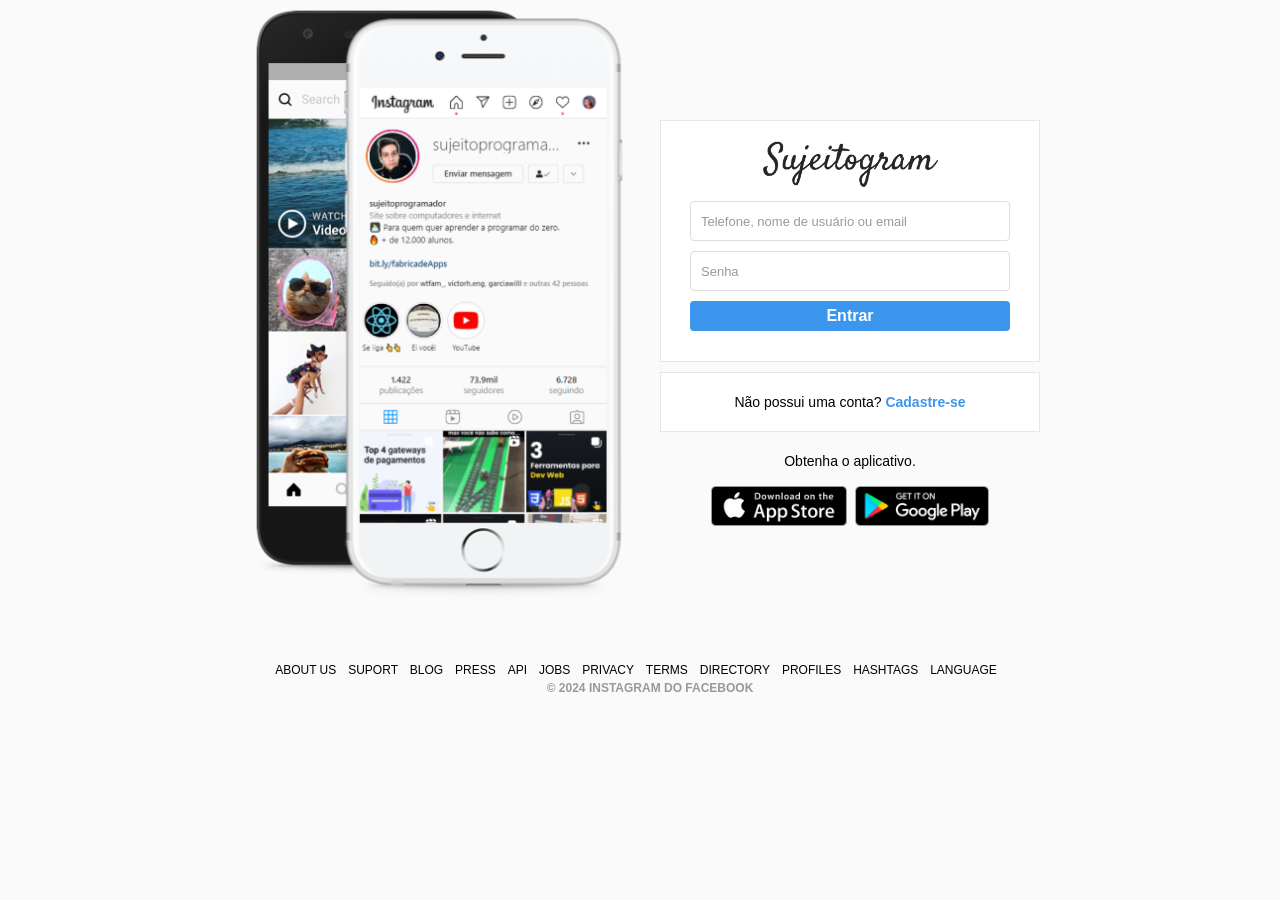
<file: index.html>
<!DOCTYPE html>
<html lang="en">
<head>
  <meta charset="UTF-8">
  <meta name="viewport" content="width=device-width, initial-scale=1.0">
  <link rel="stylesheet" href="./css/style.css">
  <title>Instagram</title>
</head>
<body>

  <!--AREA CONTAINER-->
 <div class="wrapper">
  <!--AREA DA ESQUERDA-->
  <div class="container">
    <div class="column left">
      <div class="main"></div>
    </div>
    <!--FIM DA ESQUERDA-->
  


    <!--AREA DA DIREITA-->
    <div class="column right">
      <div class="login-panel">
        <div class="logo">
          <img class="logo-img" src="./assets/logo.png" alt="Instagram">
        </div>
        <form class="login-form">
          <input type="text" placeholder="Telefone, nome de usuário ou email" name="username"/>
          <input type="password" placeholder="Senha" >
          <input type="submit" value="Entrar">
        </form>
      </div>
       <div class="infobox">
      <p>Não possui uma conta? <a href="sigup.html">Cadastre-se</a></p>
      </div>

      <div class="get-app-panel">
        Obtenha o aplicativo.
        <div class="app-buttons">
          <a href="#"><img src="./assets/appstore.png" alt="App Store"></a>
          <a href="#"><img src="./assets/googleplay.png" alt="Google Play"></a>
         
        </div>
      </div>


    </div>
    <!--AREA DA DIREITA-->

   

 </div>
  <!--AREA CONTAINER-->

  <footer>
    <div class="footer-inner">
      <a href="#">About us</a>
      <a href="#">Suport</a>
      <a href="#">Blog</a>
      <a href="#">Press</a>
      <a href="#">API</a>
      <a href="#">Jobs</a>
      <a href="#">Privacy</a>
      <a href="#">Terms</a>
      <a href="#">Directory</a>
      <a href="#">Profiles</a>
      <a href="#">Hashtags</a>
      <a href="#">Language</a>
       <div class="text-small">
      &copy; 2024 Instagram do Facebook
    </div>  
     </div>

   
 
  </footer>
 </div>
</body>
</html>
</file>
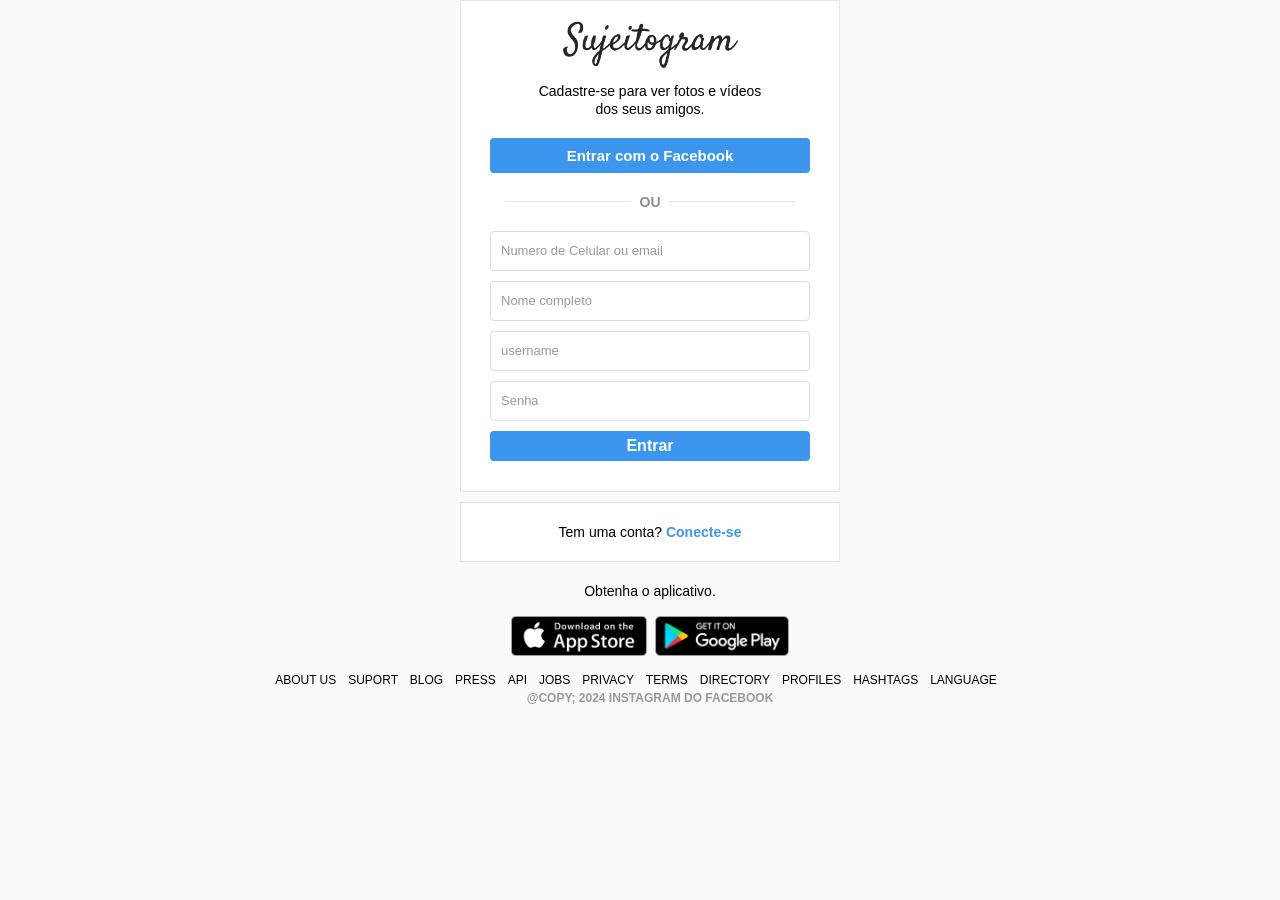
<file: sigup.html>
<!DOCTYPE html>
<html lang="en">
<head>
  <meta charset="UTF-8">
  <meta name="viewport" content="width=device-width, initial-scale=1.0">
  <link rel="stylesheet" href="./css/style.css">
  <title>Faça seu cadastro - Instragram</title>
</head>
<body>

  <!--AREA CONTAINER-->
 <div class="wrapper">
  <!--AREA DA ESQUERDA-->
  <div id="container-sigup">
  
    <!--FIM DA ESQUERDA-->
  


    <!--AREA DA DIREITA-->
    <div class="column right ">
      <div class="login-panel">
        <div class="logo">
          <img class="logo-img" src="./assets/logo.png" alt="Instagram">
          
        </div>
        <div class="message">
          <spn>Cadastre-se para ver fotos e vídeos dos seus amigos.</span>
        </div>

        <button class="cta-button">
          Entrar com o Facebook
        </button>

        <div class="divisor-container">
          <div class="line"></div>
          <div class="divisor-tag">OU</div>
          <div class="line"></div>
        </div>

        <form>
          <input  placeholder="Numero de Celular ou email" type="text" name="email"/>
          <input  placeholder="Nome completo" type="text" name="name" />
          <input  placeholder="username" type="text" name="username" />
          <input  placeholder="Senha" type="password" name="password" />

          <input type="submit" value="Entrar"/>
        </form>
      </div>
       <div class="infobox">
      <p>Tem uma conta? <a href="index.html">Conecte-se</a></p>
      </div>

      <div class="get-app-panel">
        Obtenha o aplicativo.
        <div class="app-buttons">
          <a href="#"><img src="./assets/appstore.png" alt="App Store"></a>
          <a href="#"><img src="./assets/googleplay.png" alt="Google Play"></a>
         
        </div>
      </div>


    </div>
    <!--AREA DA DIREITA-->

   

 </div>
  <!--AREA CONTAINER-->

  <!--Area do Rodapé-->
  <footer>
    <div class="footer-inner">
      <a href="#">About us</a>
      <a href="#">Suport</a>
      <a href="#">Blog</a>
      <a href="#">Press</a>
      <a href="#">API</a>
      <a href="#">Jobs</a>
      <a href="#">Privacy</a>
      <a href="#">Terms</a>
      <a href="#">Directory</a>
      <a href="#">Profiles</a>
      <a href="#">Hashtags</a>
      <a href="#">Language</a>
   
    <div class="text-small">@copy; 2024 Instagram do Facebook</div>
    </div>
   
   
  </footer>
 </div>
</body>
</html>
</file>
<file: css/style.css>
*{
  box-sizing: border-box;
  margin: 0;
  padding: 0;
}
a{
  text-decoration: none;
  color: var(--button-primary);
}
body{
  /*trabalahndo com variavel*/
  --bqackground: #fafafa;
  --white:#ffffff;
  --black:#000000;
  --button-primary:#3c96ed;
  --border-primary:#e6e6e6;

  background-color: var(--bqackground);
  height: 100%;
  width: 100%;
  margin: 0;
  padding: 0;
  font-family: Arial, Helvetica, sans-serif;
  font-size: 14px;
  line-height: 18px;
}
.wrapper{
  height: 100%;
}
.container{
  margin: 0 auto; /* centraliza conteudo*/
  min-height: 100%;
  width: 800px;
  display: flex;
  align-items: center;

}
.column{
  flex-grow: 1;
  width: 50%;
}
.left{
  background-image: url(../assets/main-foto.png);
  background-size:450px;
  background-repeat: no-repeat;
  background-position: center;
  height: 600px;
  margin-bottom: 50px;
}
.right{
  padding-left: 20px;
}
.login-panel{
  border: 1px solid var(--border-primary);
  background-color: var(--white);
  text-align: center; 
  padding: 20px 0;
}
.logo-img{
  width: 175px;
}
form{
  display: flex;
  flex-direction: column;
  align-items: center;

  
}
input[type="text"], input[type="password"]{

  background-color: var(--white);
  border: 1px solid #ddd;
  height: 40px;
  border-radius: 4px;
  margin-top: 10px;
  padding: 10px;
  font-size: 13px;
  width: 320px;
  color: var(--black);
}
input[type="password"]::placeholder, input[type="text"]::placeholder{
color: #999;
}
input[type="text"]:focus, input[type="password"]:focus{
  outline: 0;
  border: 1px solid #a1a1a1;
}
 
input[type="submit"]{
  background-color: var(--button-primary);
  border: 0;
  border-radius: 4px;
  color: var(--white);
  font-weight: bold;
  height: 30px;
  margin-top: 10px;
  width: 320px;
  font-size: 16px;
  margin-bottom: 10px; 
  cursor: pointer;
}
.infobox{
  border: 1px solid var(--border-primary);
  background-color: var(--white);
  padding: 20px 0;
  margin: 10px auto 0;
  
  
  
  display: flex;
  align-items: center;
  justify-content: center;
}
.infobox p{
  user-select: none;
}
.infobox p a{
  
  font-weight: bold;
  user-select: none;
}

.get-app-panel{
 
  margin-top: 20px;
  text-align: center;
}
.app-buttons{ 
  margin-top: 16px;  
  } 

.app-buttons img{
  height: 40px;
  padding: 0 2px;  
}
footer{
  text-align:center;
  height: 50px; 
  margin-top: 10px;


}
footer a{
  margin-right:  8px;
  font-size: 12px;
  color: var(--black);
  text-transform: uppercase;
}

.text-small{
  font-size: 12px;
  color: #999;
  font-weight: bold;
  padding-left: 20px;
  text-transform: uppercase;
text-align: center;

 
}

/*Pagina Signup*/
#container-sigup{
  margin: 0 auto; /* centraliza conteudo*/
  min-height: 100%;
  max-width: 400px;
 
  display: flex;
  align-items: center;
}
.message{
  margin:10px 70px;
}
.message span{
  font-size: 17px;
  color: #8e8e8e;
  font-weight: bold;
  line-height: 20px; 
  text-align: center;

}
.cta-button{
 width: 320px;
 margin: 10px 0; 
 height: 35px;
 background-color: var(--button-primary); 
 color: var(--white);
 border: 0;
  border-radius: 4px;

  font-weight: bold;

  margin-top: 10px;
 
  font-size: 15px;
 
  cursor: pointer;
  font-weight: bold;
}

.divisor-container{
  display: flex;
  justify-content: center;
  align-items: center;
  margin: 10px;
}
.line{
  background-color: #e6e6e6;
  width: 35%;
  height: 1px;
}
.divisor-tag{

  font-weight: bold;
  margin: 0 2.5%;
  color: #8e8e8e;
  user-select: none;
}
/*Fim Pagina Signup*/

/*Responsivo*/
@media (max-width: 850px) {
  .container{
  
    width: 70%;
  
  }
  .left{
 display: none;
  }
  .right{
 
    padding: 0 ;
  }


}
@media (max-width: 560px) {
  .container {
   
    width: 90%;
  }
  .container-sigup {
   
    width: 90%;
  }
  input[type="text"], input[type="password"], input[type="submit"], .cta-button{
    width: 85%;
  }
.cta-button{
  font-size: 85%;  
}
.message{
  margin:10px 25px; 
}
 
}
</file>
